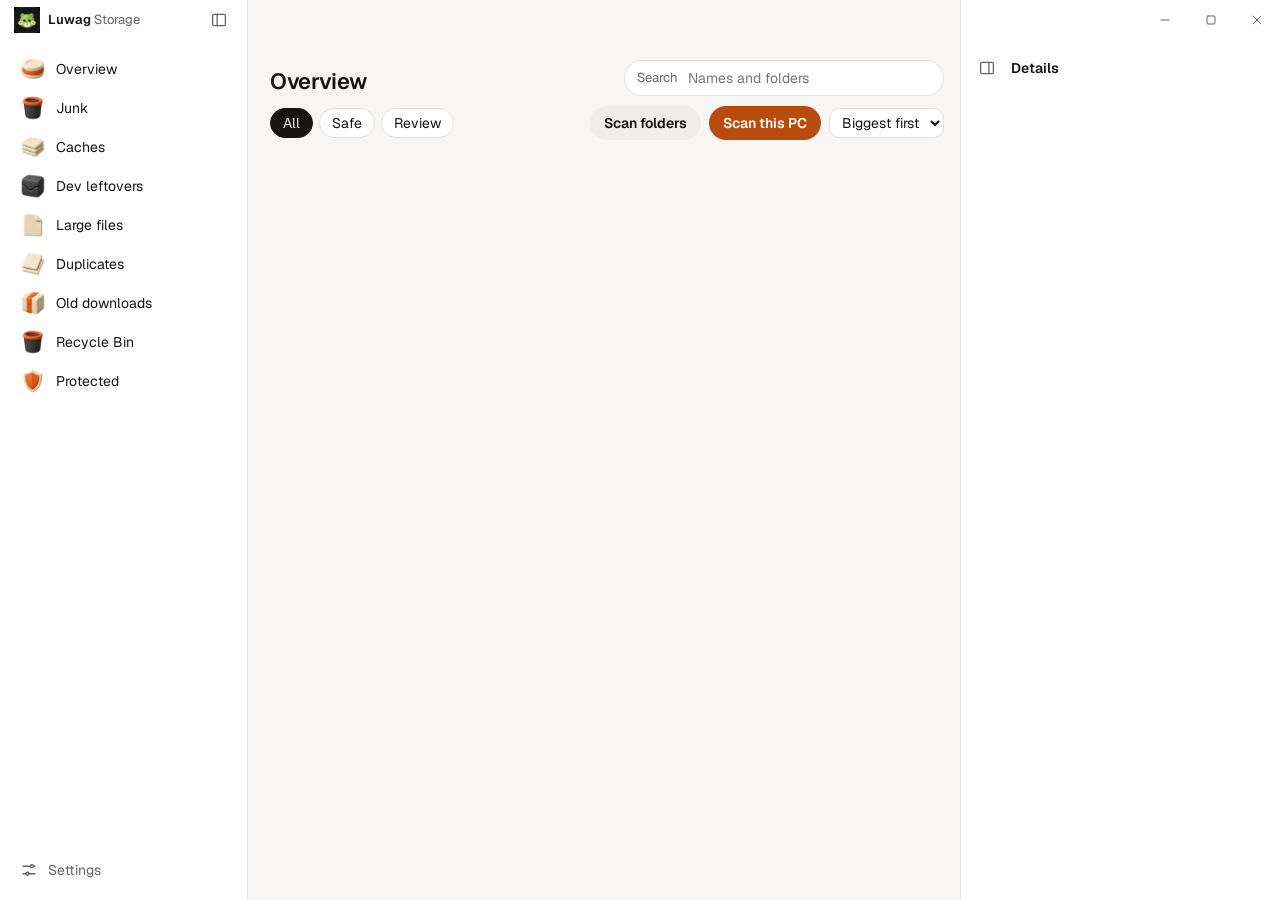
<file: ui/index.html>
<!doctype html>
<html lang="en">
<meta charset="utf-8">
<title>Luwag Storage</title>
<meta name="viewport" content="width=device-width, initial-scale=1">
<meta name="description" content="See what is using this PC and send chosen files to the Recycle Bin.">
<link rel="stylesheet" href="app.css">
<svg class="sprite" aria-hidden="true">
  <symbol id="i-brand" viewBox="0 0 24 24"><circle cx="12" cy="12" r="7.5"/><circle cx="12" cy="12" r="2"/><path d="M12 4.5v2.2M12 17.3V19.5M4.5 12h2.2M17.3 12H19.5"/></symbol>
  <symbol id="i-grid" viewBox="0 0 24 24"><rect x="4" y="4" width="7" height="7" rx="1.5"/><rect x="13" y="4" width="7" height="7" rx="1.5"/><rect x="4" y="13" width="7" height="7" rx="1.5"/><rect x="13" y="13" width="7" height="7" rx="1.5"/></symbol>
  <symbol id="i-trash" viewBox="0 0 24 24"><path d="M4 7h16M10 11v6M14 11v6M6 7l1 12a2 2 0 0 0 2 2h6a2 2 0 0 0 2-2l1-12M9 7V4.5h6V7"/></symbol>
  <symbol id="i-cache" viewBox="0 0 24 24"><path d="M4 8h16M4 12h16M4 16h16"/><path d="M7 8V6.5A2.5 2.5 0 0 1 9.5 4h5A2.5 2.5 0 0 1 17 6.5V8"/></symbol>
  <symbol id="i-code" viewBox="0 0 24 24"><path d="M9 7.5L4.5 12 9 16.5M15 7.5L19.5 12 15 16.5"/></symbol>
  <symbol id="i-file" viewBox="0 0 24 24"><path d="M7 3.5h7l5 5V20a1.5 1.5 0 0 1-1.5 1.5h-10.5A1.5 1.5 0 0 1 5.5 20V5A1.5 1.5 0 0 1 7 3.5z"/><path d="M14 3.5V9h5.5"/></symbol>
  <symbol id="i-twins" viewBox="0 0 24 24"><rect x="3.5" y="6" width="10" height="13" rx="2"/><path d="M10.5 3.5h7.5a2.5 2.5 0 0 1 2.5 2.5v10"/></symbol>
  <symbol id="i-down" viewBox="0 0 24 24"><path d="M12 4v11M7.5 11.5L12 16l4.5-4.5"/><path d="M5 20h14"/></symbol>
  <symbol id="i-shield" viewBox="0 0 24 24"><path d="M12 3l7 3v5.5c0 4.4-3 8-7 9.5-4-1.5-7-5.1-7-9.5V6z"/></symbol>
  <symbol id="i-prefs" viewBox="0 0 24 24"><path d="M4 7h10M18 7h2M4 17h4M12 17h8"/><circle cx="16" cy="7" r="2"/><circle cx="10" cy="17" r="2"/></symbol>
  <symbol id="i-search" viewBox="0 0 24 24"><circle cx="11" cy="11" r="6.5"/><path d="M20 20l-4.2-4.2"/></symbol>
  <symbol id="i-check" viewBox="0 0 24 24"><path d="M5 12.5l4.5 4.5L19 7.5"/></symbol>
  <symbol id="i-close" viewBox="0 0 24 24"><path d="M6 6l12 12M18 6L6 18"/></symbol>
  <symbol id="i-min" viewBox="0 0 24 24"><path d="M6 12h12"/></symbol>
  <symbol id="i-max" viewBox="0 0 24 24"><rect x="6" y="6" width="12" height="12" rx="1.5"/></symbol>
  <symbol id="i-unmax" viewBox="0 0 24 24"><rect x="5.5" y="8.5" width="10" height="10" rx="1.5"/><path d="M8.5 5.5h8.5a1.5 1.5 0 0 1 1.5 1.5v8.5"/></symbol>
  <symbol id="i-left" viewBox="0 0 24 24"><rect x="3.5" y="4.5" width="17" height="15" rx="2"/><path d="M9.5 4.5v15"/></symbol>
  <symbol id="i-right" viewBox="0 0 24 24"><rect x="3.5" y="4.5" width="17" height="15" rx="2"/><path d="M14.5 4.5v15"/></symbol>
  <symbol id="i-folder" viewBox="0 0 24 24"><path d="M3 7.5A2.5 2.5 0 0 1 5.5 5H9l2 2h7.5A2.5 2.5 0 0 1 21 9.5v8a2.5 2.5 0 0 1-2.5 2.5h-13A2.5 2.5 0 0 1 3 17.5z"/></symbol>
  <symbol id="i-copy" viewBox="0 0 24 24"><rect x="8.5" y="8.5" width="11.5" height="11.5" rx="2"/><path d="M15.5 8.5V7a2 2 0 0 0-2-2H7a2 2 0 0 0-2 2v6.5a2 2 0 0 0 2 2h1.5"/></symbol>
  <symbol id="i-open" viewBox="0 0 24 24"><path d="M14 4h6v6M20 4l-8.5 8.5M18 14v3.5a2.5 2.5 0 0 1-2.5 2.5h-9A2.5 2.5 0 0 1 4 17.5v-9A2.5 2.5 0 0 1 6.5 6H10"/></symbol>
  <symbol id="i-refresh" viewBox="0 0 24 24"><path d="M19.5 12a7.5 7.5 0 1 1-2.2-5.3M19.5 4.5V9H15"/></symbol>
  <symbol id="i-lock" viewBox="0 0 24 24"><rect x="5" y="10.5" width="14" height="10" rx="2"/><path d="M8 10.5V8a4 4 0 0 1 8 0v2.5"/></symbol>
</svg>

<div class="caption">
  <button type="button" id="w-min" aria-label="Minimize"><svg class="i" aria-hidden="true"><use href="#i-min"/></svg></button>
  <button type="button" id="w-max" aria-label="Maximize"><svg class="i" aria-hidden="true"><use href="#i-max"/></svg></button>
  <button type="button" id="w-close" class="x" aria-label="Close"><svg class="i" aria-hidden="true"><use href="#i-close"/></svg></button>
</div>
<div class="grips" id="grips" aria-hidden="true">
  <div data-edge="left"></div>
  <div data-edge="right"></div>
  <div data-edge="top"></div>
  <div data-edge="bottom"></div>
  <div data-edge="topleft"></div>
  <div data-edge="topright"></div>
  <div data-edge="bottomleft"></div>
  <div data-edge="bottomright"></div>
</div>

<div class="app" id="app">
  <aside class="side" id="side">
    <div class="side-top">
      <span class="brand pywebview-drag-region"><img class="model brand-mark" src="models/logo.png" alt=""><span>Luwag <em>Storage</em></span></span>
      <button type="button" class="icon" id="toggle-side" aria-label="Collapse the sidebar"><svg class="i" aria-hidden="true"><use href="#i-left"/></svg></button>
    </div>
    <nav class="nav" id="nav" aria-label="Views">
      <button type="button" data-view="overview"><img class="model" src="models/disk.png" alt=""><span>Overview</span></button>
      <button type="button" data-view="junk"><img class="model" src="models/bin.png" alt=""><span>Junk</span><em></em></button>
      <button type="button" data-view="caches"><img class="model" src="models/cache.png" alt=""><span>Caches</span><em></em></button>
      <button type="button" data-view="dev"><img class="model" src="models/code.png" alt=""><span>Dev leftovers</span><em></em></button>
      <button type="button" data-view="large"><img class="model" src="models/page.png" alt=""><span>Large files</span><em></em></button>
      <button type="button" data-view="duplicates"><img class="model" src="models/twins.png" alt=""><span>Duplicates</span><em></em></button>
      <button type="button" data-view="downloads"><img class="model" src="models/parcel.png" alt=""><span>Old downloads</span><em></em></button>
      <button type="button" data-view="recycle"><img class="model" src="models/bin.png" alt=""><span>Recycle Bin</span><em></em></button>
      <button type="button" data-view="protected"><img class="model" src="models/shield.png" alt=""><span>Protected</span></button>
    </nav>
    <span class="grow"></span>
    <button type="button" class="side-foot" id="open-settings"><svg class="i" aria-hidden="true"><use href="#i-prefs"/></svg><span>Settings</span></button>
  </aside>

  <main class="main">
    <div class="dragstrip pywebview-drag-region" aria-hidden="true"></div>
    <header class="bar">
      <div class="title pywebview-drag-region">
        <h1 id="title">Overview</h1>
        <p id="sub" class="meta"></p>
      </div>
      <label class="search"><span>Search</span><input id="query" type="search" placeholder="Names and folders" spellcheck="false" autocomplete="off"></label>
    </header>
    <div class="tools" id="tools">
      <div class="chips" id="risks">
        <button type="button" data-risk="all" class="on">All</button>
        <button type="button" data-risk="low">Safe</button>
        <button type="button" data-risk="review">Review</button>
      </div>
      <span class="grow"></span>
      <button type="button" class="pill" id="scan-disk">Scan folders</button>
      <button type="button" class="pill primary" id="scan">Scan this PC</button>
      <button type="button" class="pill" id="stop" hidden>Stop</button>
      <select id="sort" aria-label="Sort">
        <option value="size">Biggest first</option>
        <option value="name">Name</option>
        <option value="old">Oldest first</option>
        <option value="new">Newest first</option>
      </select>
    </div>
    <div class="status" id="status" hidden>
      <div class="meter busy" id="status-meter"><span></span></div>
      <p id="status-text"></p>
    </div>
    <div class="scroll" id="scroll">
      <div id="body"></div>
    </div>
    <div class="selbar" id="selbar" hidden>
      <strong id="sel-count"></strong>
      <button type="button" id="sel-recycle" class="bad">Recycle</button>
      <button type="button" id="sel-reveal">Show in Explorer</button>
      <button type="button" id="sel-copy">Copy paths</button>
      <button type="button" id="sel-protect">Protect</button>
      <span class="grow"></span>
      <button type="button" id="sel-all">Select visible</button>
      <button type="button" id="sel-none" class="icon" aria-label="Clear selection"><svg class="i" aria-hidden="true"><use href="#i-close"/></svg></button>
    </div>
  </main>

  <aside class="peek" id="peek">
    <div class="peek-top">
      <button type="button" class="icon" id="toggle-peek" aria-label="Collapse the preview"><svg class="i" aria-hidden="true"><use href="#i-right"/></svg></button>
      <span class="peek-label pywebview-drag-region" id="peek-label">Details</span>
    </div>
    <div class="peek-body" id="peek-body"></div>
    <div class="peek-rail" id="peek-rail"></div>
  </aside>
</div>

<nav class="phone-nav" id="phone-nav" aria-label="Phone views">
  <button type="button" data-view="overview"><img class="model" src="models/disk.png" alt="" width="28" height="28"><span>Overview</span></button>
  <button type="button" data-view="junk"><img class="model" src="models/bin.png" alt="" width="28" height="28"><span>Junk</span></button>
  <button type="button" data-view="caches"><img class="model" src="models/cache.png" alt="" width="28" height="28"><span>Caches</span></button>
  <button type="button" data-view="dev"><img class="model" src="models/code.png" alt="" width="28" height="28"><span>Dev</span></button>
  <button type="button" id="phone-more-open"><img class="model" src="models/folder.png" alt="" width="28" height="28"><span>More</span></button>
</nav>

<div class="menu" id="menu" hidden role="menu"></div>
<dialog class="sheet" id="sheet" aria-labelledby="sheet-title"></dialog>
<dialog class="prefs" id="prefs" aria-labelledby="prefs-title">
  <header class="prefs-head">
    <h2 id="prefs-title">Settings</h2>
    <button type="button" class="icon" id="prefs-close" aria-label="Close settings"><svg class="i" aria-hidden="true"><use href="#i-close"/></svg></button>
  </header>
  <div class="prefs-body" id="prefs-body"></div>
</dialog>
<dialog class="sheet" id="phone-more" aria-labelledby="phone-more-title">
  <form method="dialog" class="sheet-pad">
    <h2 id="phone-more-title">More</h2>
    <div class="phone-more-list" id="phone-more-list">
      <button type="button" data-view="large"><img class="model" src="models/page.png" alt=""><span>Large files</span></button>
      <button type="button" data-view="duplicates"><img class="model" src="models/twins.png" alt=""><span>Duplicates</span></button>
      <button type="button" data-view="downloads"><img class="model" src="models/parcel.png" alt=""><span>Old downloads</span></button>
      <button type="button" data-view="recycle"><img class="model" src="models/bin.png" alt=""><span>Recycle Bin</span></button>
      <button type="button" data-view="protected"><img class="model" src="models/shield.png" alt=""><span>Protected</span></button>
      <button type="button" id="phone-details"><img class="model" src="models/photo.png" alt=""><span>Details</span></button>
      <button type="button" id="phone-settings"><img class="model" src="models/logo.png" alt=""><span>Settings</span></button>
    </div>
    <div class="btns"><button type="submit" class="pill">Close</button></div>
  </form>
</dialog>
<dialog class="hello" id="hello" aria-labelledby="hello-title">
  <form method="dialog">
    <img class="model peek-model" id="hello-model" src="models/logo.png" alt="" width="112" height="112">
    <p class="note" id="hello-step">1 of 3</p>
    <h2 id="hello-title">See this PC</h2>
    <p id="hello-text"></p>
    <label class="hello-motion" id="hello-motion-row"><input type="checkbox" id="hello-motion" checked> Let the models move</label>
    <div class="btns">
      <button type="button" class="pill" id="hello-back">Back</button>
      <button type="button" class="pill primary" id="hello-next">Next</button>
    </div>
  </form>
</dialog>
<div class="toast" id="toast" hidden role="status"><span id="toast-text"></span><button type="button" id="toast-act" hidden>Scan again</button></div>
<div id="live" class="sr" aria-live="polite"></div>
<script src="app.js?v=8"></script>
</file>
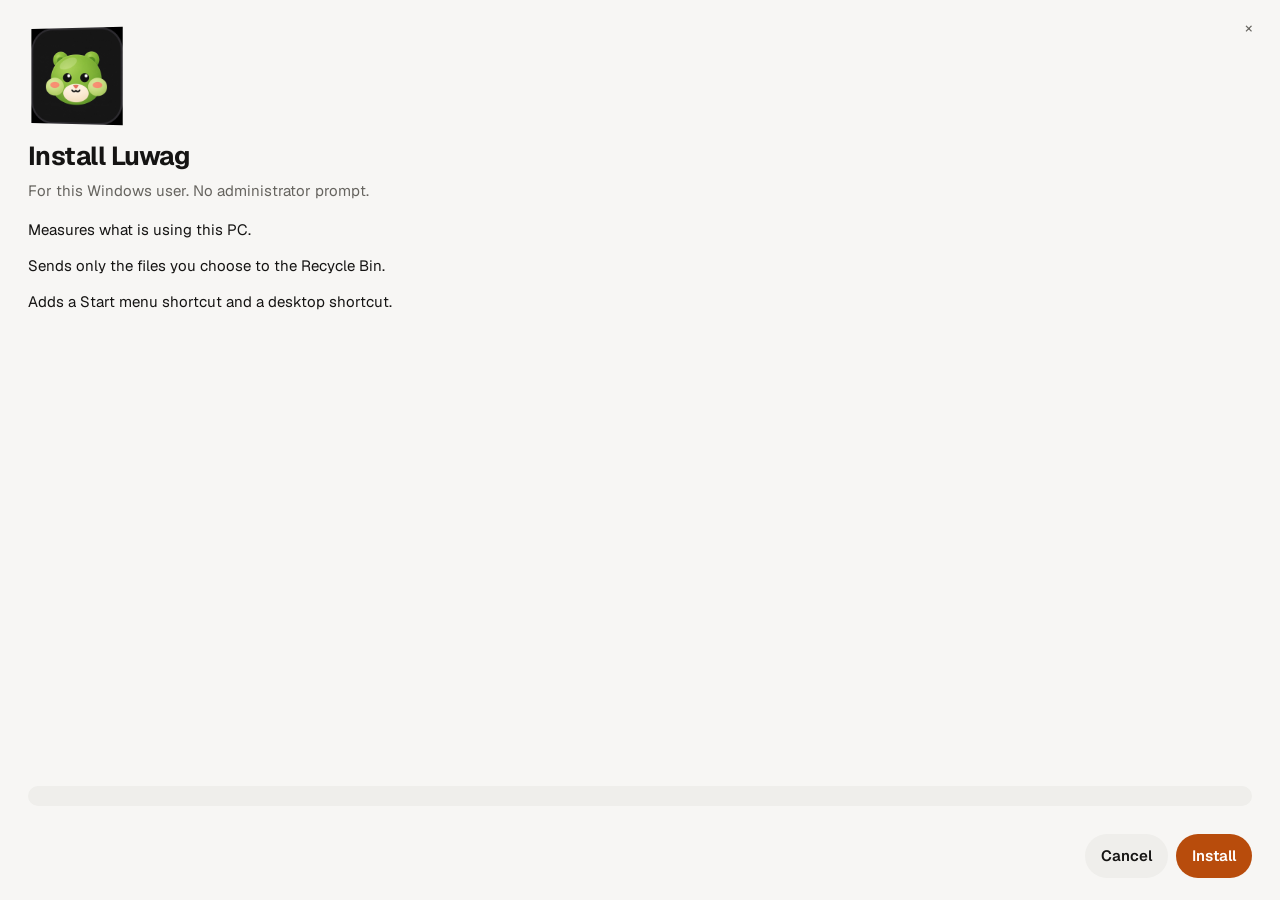
<file: packaging/setup.html>
<!doctype html>
<html lang="en">
<meta charset="utf-8">
<title>Luwag Setup</title>
<meta name="viewport" content="width=device-width, initial-scale=1">
<style>
  @font-face { font-family: Geist; src: url("../ui/fonts/Geist.woff2") format("woff2"); font-weight: 100 900; font-display: swap }
  :root {
    color-scheme: light;
    --bg: #F7F6F4; --surface: #FFFFFF; --soft: #EFEEEB; --ink: #151413; --muted: #66645F;
    --accent: #B84C0C; --accent-ink: #FFFFFF; --line: #E3E1DD;
    --drift: linear(0, 0.021, 0.073, 0.146, 0.232, 0.324, 0.417, 0.508, 0.594, 0.672, 0.745, 0.806, 0.859, 0.903, 0.94, 0.969, 0.992, 1);
  }
  @media (prefers-color-scheme: dark) {
    :root { color-scheme: dark; --bg: #111113; --surface: #18181A; --soft: #222225; --ink: #F4F3F1; --muted: #A3A19C; --accent: #FF8A3D; --accent-ink: #0F0F10; --line: #2C2C2F }
  }
  * { box-sizing: border-box }
  html, body { margin: 0; height: 100%; background: var(--bg); color: var(--ink); font: 400 15px/1.45 Geist, "Segoe UI", sans-serif }
  body { display: flex; flex-direction: column; padding: 28px 28px 22px }
  button { cursor: pointer; font: inherit }
  button:disabled { cursor: not-allowed }
  button:focus-visible { outline: 3px solid #C98E52; outline-offset: 2px }
  .drag { position: fixed; top: 0; left: 0; right: 92px; height: 36px }
  .x { position: fixed; top: 8px; right: 8px; width: 46px; height: 40px; border: 0; border-radius: 8px; background: none; color: var(--muted) }
  .x:hover { background: #C42B1C; color: white }
  .stage { width: 96px; height: 96px; perspective: 640px }
  .logo { width: 96px; height: 96px; object-fit: contain; animation: yaw 4.2s var(--drift) 1 both }
  @keyframes yaw { 0% { transform: rotateY(-18deg) translateY(0) } 50% { transform: rotateY(18deg) translateY(-4px) } 100% { transform: rotateY(-18deg) translateY(0) } }
  @media (prefers-reduced-motion: reduce) { .logo { animation: none } }
  h1 { margin: 14px 0 4px; font-size: 26px; letter-spacing: -.02em }
  .meta { margin: 0; color: var(--muted) }
  ul { margin: 18px 0; padding: 0; list-style: none; display: flex; flex-direction: column; gap: 8px }
  li { min-height: 28px }
  .path { margin-top: auto; padding: 10px 12px; border-radius: 10px; background: var(--soft); color: var(--muted); font-family: ui-monospace, monospace; font-size: 12px; word-break: break-all }
  .row { display: flex; justify-content: flex-end; gap: 8px; margin-top: 16px }
  button.act { height: 44px; padding: 0 16px; border: 0; border-radius: 999px; background: var(--soft); color: var(--ink); font-weight: 600 }
  button.go { background: var(--accent); color: var(--accent-ink) }
  button:disabled { opacity: .55 }
  .err { color: #C2362B; font-weight: 600 }
  #work, #done { display: none }
  body.work #ask, body.done #ask, body.done #work { display: none }
  body.work #work, body.done #done { display: block }
</style>
<body>
  <div class="drag pywebview-drag-region"></div>
  <button type="button" class="x" id="close" aria-label="Close">×</button>
  <div class="stage"><img class="logo" src="../ui/models/logo.png" alt="" width="96" height="96"></div>
  <div id="ask">
    <h1>Install Luwag</h1>
    <p class="meta">For this Windows user. No administrator prompt.</p>
    <ul>
      <li>Measures what is using this PC.</li>
      <li>Sends only the files you choose to the Recycle Bin.</li>
      <li>Adds a Start menu shortcut and a desktop shortcut.</li>
    </ul>
  </div>
  <div id="work">
    <h1>Installing</h1>
    <p class="meta" id="work-text">Copying Luwag into your user folder.</p>
  </div>
  <div id="done">
    <h1>Luwag is installed</h1>
    <p class="meta">Open it now, or from the Start menu later.</p>
  </div>
  <p class="path" id="dest"></p>
  <p class="err" id="err" hidden></p>
  <div class="row">
    <button type="button" class="act" id="cancel">Cancel</button>
    <button type="button" class="act go" id="go">Install</button>
  </div>
<script>
const $ = (id) => document.getElementById(id);
function api() {
  const bridge = window.pywebview && window.pywebview.api;
  if (!bridge || typeof bridge.info !== 'function') return null;
  return bridge;
}
function say(text) {
  $('err').hidden = !text;
  $('err').textContent = text || '';
}
async function boot() {
  const bridge = api();
  if (!bridge) return false;
  try {
    const info = await bridge.info();
    $('dest').textContent = info.dest || '';
    if (info.error) {
      say(info.error);
      $('go').disabled = true;
    }
  } catch (err) {
    say((err && err.message) || 'Setup could not read the package.');
    $('go').disabled = true;
  }
  return true;
}
$('close').addEventListener('click', () => { const bridge = api(); if (bridge) bridge.close(); });
$('cancel').addEventListener('click', () => { const bridge = api(); if (bridge) bridge.close(); });
$('go').addEventListener('click', async () => {
  const bridge = api();
  if (!bridge) { say('Setup is not connected.'); return; }
  if (document.body.classList.contains('done')) {
    $('go').disabled = true;
    await bridge.open_app();
    return;
  }
  document.body.classList.add('work');
  $('go').disabled = true;
  $('cancel').disabled = true;
  const result = await bridge.install();
  $('go').disabled = false;
  $('cancel').disabled = false;
  if (!result || !result.ok) {
    document.body.classList.remove('work');
    say((result && result.error) || 'Install did not finish.');
    return;
  }
  document.body.classList.remove('work');
  document.body.classList.add('done');
  $('dest').textContent = result.dest || $('dest').textContent;
  $('cancel').hidden = true;
  $('go').textContent = 'Open Luwag';
});
window.addEventListener('pywebviewready', () => setTimeout(boot, 0));
(function connect(left) {
  if (api()) { setTimeout(boot, 0); return; }
  if (left <= 0) {
    say('Setup is not connected.');
    $('go').disabled = true;
    return;
  }
  setTimeout(() => connect(left - 1), 100);
})(80);
</script>
</body>
</html>
</file>
<file: ui/app.css>
/* Reading this as: a Windows storage tool for one person, in the LodiSave Gallery Kape kit, dial ENERGY 2 / RHYTHM 2 / MOTION 2.
   Color: Gallery Kape tokens, because this window is supposed to match that app. Crema is the one accent, on the used-space bar and Scan this PC.
   Status green and red are the Gallery pair, used only for Safe, for health, and for Recycle.
   Type: Geist, the Gallery face. Titles 22px, body 14px, meta 12.5px, same steps as the Gallery.
   Layout: Gallery three-pane shell. The center is a size list and a proportional map because the content is bytes, not photos.
   Radius: 10 / 12 / 18, pills only on search, chips, and the selection bar.
   Shadow: only the selection bar, toast, menu, and dialogs, the Gallery elevation for things that float above the page.
   Motion: Drift grows a bar when a measurement arrives. Float brings in the selection bar, toast, and confirm sheet. Snap is the press. Rows do not bounce.
   Model yaw: a clay picture turns so a file kind reads as an object. Settings, Motion, Off is the pause. Reduced motion keeps them still until that setting is On.
   Phone: under 760px, and with ?shell=phone, the side nav becomes a bottom bar and the preview becomes a sheet. The same scan has to fit a narrow window.
   Icons: chrome stays 1.75 round strokes. File kinds and the nav use the clay models in ui/models. */

@font-face { font-family: Geist; src: url(fonts/Geist.woff2) format('woff2'); font-weight: 100 900; font-display: swap }
@font-face { font-family: 'Geist Mono'; src: url(fonts/GeistMono.woff2) format('woff2'); font-weight: 100 900; font-display: swap }

:root {
  color-scheme: light;
  --font-body: Geist, 'Segoe UI', system-ui, sans-serif;
  --font-mono: 'Geist Mono', ui-monospace, monospace;
  --bg: #F7F6F4; --surface: #FFFFFF; --soft: #EFEEEB; --soft-2: #E5E3DF; --line: #E3E1DD; --ink: #151413; --muted: #66645F;
  --accent: #B84C0C; --accent-ink: #FFFFFF; --pick: #C98E52; --ok: #1A7F4B; --bad: #C2362B;
  --shadow: 0 10px 30px rgba(0, 0, 0, .18);
  --crema: #FF8A3D; --on-media: #FFFFFF; --wash: rgba(127, 127, 127, .22); --flip-bad: #FF8A7E;
  --backdrop: rgba(15, 15, 16, .45); --close: #C42B1C;
  --float: linear(0, 0.034, 0.119, 0.236, 0.373, 0.515, 0.649, 0.774, 0.883, 0.969, 1.038, 1.088, 1.119, 1.135, 1.139, 1.134, 1.121, 1.104, 1.086, 1.066, 1.047, 1.03, 1.015, 1.003, 0.994, 0.987, 0.983, 0.981, 0.981, 0.982, 0.983, 0.986, 0.988, 0.991, 0.994, 1);
  --drift: linear(0, 0.021, 0.073, 0.146, 0.232, 0.324, 0.417, 0.508, 0.594, 0.672, 0.745, 0.806, 0.859, 0.903, 0.94, 0.969, 0.992, 1.009, 1.022, 1.031, 1.036, 1.038, 1.038, 1.037, 1.035, 1.032, 1.029, 1.025, 1.021, 1.018, 1.015, 1.012, 1.009, 1.007, 1.005, 1.003, 1);
  --snap: linear(0, 0.058, 0.182, 0.32, 0.459, 0.582, 0.681, 0.764, 0.829, 0.876, 0.913, 0.94, 0.959, 0.972, 0.982, 0.988, 0.993, 1);
  --r-row: 10px; --r-tile: 12px; --r-panel: 18px; --r-pill: 999px;
  --left: 248px; --right: 320px; --strip: 40px; --top: calc(var(--strip) + 56px);
}
@media (prefers-color-scheme: dark) {
  :root:not([data-theme="light"]) {
    color-scheme: dark;
    --bg: #111113; --surface: #18181A; --soft: #222225; --soft-2: #2C2C30; --line: #2C2C2F; --ink: #F4F3F1; --muted: #A3A19C;
    --accent: #FF8A3D; --accent-ink: #0F0F10; --pick: #E8B37A; --ok: #3DD68C; --bad: #FF6B5E;
    --shadow: 0 10px 30px rgba(0, 0, 0, .6);
  }
}
:root[data-theme="dark"] {
  color-scheme: dark;
  --bg: #111113; --surface: #18181A; --soft: #222225; --soft-2: #2C2C30; --line: #2C2C2F; --ink: #F4F3F1; --muted: #A3A19C;
  --accent: #FF8A3D; --accent-ink: #0F0F10; --pick: #E8B37A; --ok: #3DD68C; --bad: #FF6B5E;
  --shadow: 0 10px 30px rgba(0, 0, 0, .6);
}

* { box-sizing: border-box }
html, body { margin: 0; height: 100%; overflow: clip; background: var(--bg) }
body { color: var(--ink); font: 400 14px/1.45 var(--font-body); font-variant-numeric: tabular-nums; -webkit-font-smoothing: antialiased }
button, input, select { font: inherit; color: inherit }
button, .row, label.search, summary { cursor: pointer }
button:disabled { cursor: not-allowed; opacity: .55 }
:focus-visible { outline: 3px solid var(--pick); outline-offset: 2px }
[hidden] { display: none !important }
.sprite { position: absolute; width: 0; height: 0 }
.i { width: 18px; height: 18px; flex: none; fill: none; stroke: currentColor; stroke-width: 1.75; stroke-linecap: round; stroke-linejoin: round }
.brand-mark { width: 22px; height: 22px }
.model { width: 26px; height: 26px; object-fit: contain; flex: none; pointer-events: none }
.row .model { width: 36px; height: 36px }
.peek-model { width: 112px; height: 112px; margin: 0 0 4px }
.map .model { width: 40px; height: 40px; margin-bottom: auto }
.grow { flex: 1 }
.sr { position: absolute; width: 1px; height: 1px; padding: 0; margin: -1px; overflow: hidden; clip: rect(0, 0, 0, 0); border: 0 }
.meta { display: flex; flex-wrap: wrap; column-gap: 14px; row-gap: 2px; color: var(--muted); font-size: 12.5px }
html.still *, html.still *::before, html.still *::after { animation: none !important; transition: none !important }
@media (prefers-reduced-motion: reduce) {
  html:not([data-motion="on"]) *,
  html:not([data-motion="on"]) *::before,
  html:not([data-motion="on"]) *::after { animation: none !important; transition: none !important }
}

.caption { position: fixed; top: 0; right: 0; z-index: 70; display: flex; height: 40px; -webkit-app-region: no-drag }
.caption button { width: 46px; height: 40px; display: grid; place-items: center; color: var(--muted); background: none; border: 0; transition: background-color .12s }
.caption button .i { width: 16px; height: 16px; stroke-width: 1.5 }
.caption button:hover { background: var(--soft); color: var(--ink) }
.caption .x:hover { background: var(--close); color: var(--on-media) }

.grips div { position: fixed; z-index: 65 }
.grips [data-edge="left"] { left: 0; top: 10px; bottom: 10px; width: 6px; cursor: ew-resize }
.grips [data-edge="right"] { right: 0; top: 10px; bottom: 10px; width: 6px; cursor: ew-resize }
.grips [data-edge="top"] { top: 0; left: 10px; right: 150px; height: 6px; cursor: ns-resize }
.grips [data-edge="bottom"] { bottom: 0; left: 10px; right: 10px; height: 6px; cursor: ns-resize }
.grips [data-edge="topleft"] { top: 0; left: 0; width: 10px; height: 10px; cursor: nwse-resize }
.grips [data-edge="topright"] { top: 0; right: 0; width: 12px; height: 8px; cursor: nesw-resize }
.grips [data-edge="bottomleft"] { bottom: 0; left: 0; width: 12px; height: 12px; cursor: nesw-resize }
.grips [data-edge="bottomright"] { bottom: 0; right: 0; width: 12px; height: 12px; cursor: nwse-resize }

.app { display: grid; grid-template-columns: var(--left) minmax(0, 1fr) var(--right); height: 100% }
.app.side-shut { --left: 64px }
.app.peek-shut { --right: 56px }
.icon { width: 36px; height: 36px; display: grid; place-items: center; border-radius: var(--r-row); border: 0; background: none; color: var(--muted); flex: none; transition: background-color .15s, transform .2s var(--snap) }
.icon:hover { background: var(--soft); color: var(--ink) }
.icon:active, .pill:active, .chips button:active, .row:active { transform: scale(.98) }

.side { display: flex; flex-direction: column; gap: 2px; padding: 0 10px 12px; border-right: 1px solid var(--line); background: var(--surface); min-width: 0; min-height: 0; overflow: hidden auto }
.side-top { display: flex; align-items: center; gap: 4px; height: var(--strip); padding-left: 4px; margin-bottom: 8px; flex: none }
.brand { flex: 1; display: flex; align-items: center; gap: 8px; min-width: 0; font-size: 13px; font-weight: 600; white-space: nowrap }
.brand em { font-style: normal; font-weight: 400; color: var(--muted) }
.nav { display: flex; flex-direction: column; gap: 1px }
.nav button, .side-foot {
  display: flex; align-items: center; gap: 10px; width: 100%; min-height: 36px; padding: 6px 10px; border: 0; border-radius: var(--r-row);
  background: none; text-align: left; color: var(--ink); transition: background-color .15s var(--snap)
}
.nav button:hover, .side-foot:hover { background: var(--soft) }
.nav button.on { background: var(--soft-2); font-weight: 600 }
.nav .i, .side-foot .i { color: var(--muted) }
.nav button.on .i { color: var(--ink) }
.nav span, .side-foot span { flex: 1; min-width: 0; overflow: hidden; text-overflow: ellipsis; white-space: nowrap }
.nav em { font-style: normal; font-size: 12px; color: var(--muted) }
.side-foot { margin-top: 8px; color: var(--muted) }
.side-shut .brand span, .side-shut .nav span, .side-shut .side-foot span, .side-shut .nav em { display: none }
.side-shut .nav button, .side-shut .side-foot { justify-content: center; padding: 6px 0 }
.side-shut .side-top { padding: 0; justify-content: center }
.side-shut .brand { flex: none }

.main { position: relative; display: flex; flex-direction: column; min-width: 0; min-height: 0 }
.dragstrip { position: absolute; top: 0; left: 0; right: 0; height: var(--strip); z-index: 2 }
.bar { display: flex; align-items: flex-end; gap: 14px; height: var(--top); padding: var(--strip) 16px 0 22px; flex: none }
.title { flex: 1; min-width: 0 }
h1 { margin: 0; font-size: 22px; font-weight: 600; letter-spacing: -.015em; line-height: 1.2; overflow: hidden; text-overflow: ellipsis; white-space: nowrap }
h1.swap { animation: rise .4s var(--drift) }
#sub { margin: 2px 0 0 }
.search { display: flex; align-items: center; gap: 8px; width: min(320px, 36vw); height: 36px; padding: 0 12px; border-radius: var(--r-pill); background: var(--surface); border: 1px solid var(--line); color: var(--muted) }
.search:focus-within { border-color: var(--ink); color: var(--ink) }
.search span { font-size: 13px }
.search input { flex: 1; min-width: 0; border: 0; outline: 0; background: none; color: var(--ink) }
.tools { display: flex; align-items: center; gap: 8px; padding: 10px 16px 10px 22px; flex-wrap: wrap }
.chips { display: flex; gap: 6px }
.chips button { height: 30px; padding: 0 12px; border-radius: var(--r-pill); background: var(--surface); border: 1px solid var(--line); transition: background-color .2s var(--snap), color .2s, transform .2s var(--snap) }
.chips button.on { background: var(--ink); color: var(--bg); border-color: var(--ink) }
select { height: 30px; padding: 0 8px; border-radius: var(--r-row); border: 1px solid var(--line); background: var(--surface) }
.pill { height: 34px; padding: 0 14px; border-radius: var(--r-pill); border: 0; background: var(--soft); font-weight: 600; display: inline-flex; align-items: center; justify-content: center; gap: 8px; transition: background-color .15s, transform .2s var(--snap) }
.pill:hover { background: var(--soft-2) }
.pill.primary { background: var(--accent); color: var(--accent-ink) }
.pill.primary:hover { filter: brightness(1.06) }
.pill.bad, .text-bad { color: var(--bad); background: var(--soft) }
.status { padding: 0 22px 8px }
.status p { margin: 6px 0 0; color: var(--muted); font-size: 12.5px; overflow: hidden; text-overflow: ellipsis; white-space: nowrap }
.meter { height: 8px; border-radius: 4px; background: var(--soft); overflow: hidden }
.meter > span { display: block; height: 100%; width: 0; background: var(--accent); border-radius: 4px; transition: width .7s var(--drift) }
.meter.busy > span { width: 35%; animation: indet 1.1s ease-in-out infinite }
@keyframes indet { 0% { margin-left: 0 } 100% { margin-left: 65% } }
@keyframes rise { from { opacity: 0; transform: translateY(8px) } }

.scroll { flex: 1; overflow: auto; padding: 4px 16px 96px 22px; min-height: 0 }
.drive { display: grid; grid-template-columns: 42px minmax(0, 1fr) auto; gap: 8px 12px; align-items: center; padding: 12px 0; border-bottom: 1px solid var(--line) }
.drive b { font-size: 18px }
.drive .track { grid-column: 2 / -1 }
.map { display: flex; gap: 6px; height: 168px; margin: 14px 0 }
.map button { min-width: 0; border: 0; border-radius: var(--r-tile); background: var(--soft); color: var(--ink); text-align: left; padding: 12px; display: flex; flex-direction: column; justify-content: flex-end; overflow: hidden; transition: flex-grow .7s var(--drift), background-color .2s }
.map button strong, .map button span { overflow: hidden; text-overflow: ellipsis; white-space: nowrap }
.map button span { color: var(--muted); font-size: 12.5px }
.map button.on { background: var(--ink); color: var(--bg) }
.map button.on span { color: var(--bg); opacity: .8 }
.section-label { margin: 18px 0 8px; font-size: 13px; font-weight: 600 }
.note { color: var(--muted); font-size: 13px; margin: 8px 0 }
.rows { display: flex; flex-direction: column; gap: 4px }
.row {
  display: grid; grid-template-columns: 22px 40px minmax(0, 1fr) minmax(80px, 28%) auto; gap: 10px; align-items: center;
  width: 100%; min-height: 48px; padding: 8px 10px; border: 0; border-radius: var(--r-row); background: var(--surface); text-align: left; color: var(--ink)
}
.row:hover { background: var(--soft) }
.row.sel { background: var(--soft-2); outline: 2px solid var(--accent); outline-offset: -2px }
.row .name { min-width: 0 }
.row .name b, .row .name small { display: block; overflow: hidden; text-overflow: ellipsis; white-space: nowrap }
.row .name small { color: var(--muted); font-size: 12px }
.share { height: 6px; border-radius: 3px; background: var(--soft); overflow: hidden }
.share span { display: block; height: 100%; width: 0; background: var(--ink); transition: width .6s var(--drift) }
.row em { font-style: normal; font-weight: 600; white-space: nowrap }
.tick { width: 18px; height: 18px; border-radius: 50%; border: 1.5px solid var(--muted); display: grid; place-items: center }
.row.sel .tick { background: var(--accent); border-color: var(--accent); color: var(--accent-ink) }
.tick .i { width: 12px; height: 12px; stroke-width: 2.5; opacity: 0 }
.row.sel .tick .i { opacity: 1 }
.risk { font-size: 12px; font-weight: 600 }
.risk.low { color: var(--ok) }
.risk.review { color: var(--ink) }
.empty { margin: 48px auto; max-width: 460px; text-align: left }
.empty h2 { margin: 0 0 6px; font-size: 18px }
.empty p { margin: 0; color: var(--muted) }
.empty .row-btns { display: flex; flex-wrap: wrap; gap: 8px; margin-top: 14px }
.banner { padding: 10px 12px; border-radius: var(--r-row); background: var(--soft); margin-bottom: 10px }
.history { width: 100%; height: 88px }
.history polyline { fill: none; stroke: var(--accent); stroke-width: 2 }
.nav button, .row, .map button, .brand, .peek-body, .phone-nav button, .phone-more-list button, .hello form { perspective: 640px }
@keyframes model-yaw {
  0% { transform: rotateY(-18deg) translateY(0) }
  50% { transform: rotateY(18deg) translateY(-4px) }
  100% { transform: rotateY(-18deg) translateY(0) }
}
.model { animation: model-yaw 6.8s var(--drift) infinite }
.peek-model { width: 112px; height: 112px; margin: 0 0 4px; animation-duration: 5.2s }
.dupe { margin-bottom: 12px; padding-bottom: 8px; border-bottom: 1px solid var(--line) }
.dupe h3 { margin: 0 0 6px; font-size: 14px }
.keep { color: var(--ok); font-size: 12px; font-weight: 600 }

.peek { display: flex; flex-direction: column; min-width: 0; min-height: 0; border-left: 1px solid var(--line); background: var(--surface) }
.peek-top { display: flex; align-items: center; gap: 6px; height: var(--top); padding: var(--strip) 8px 0; flex: none }
.peek-label { flex: 1; font-weight: 600; min-width: 0; overflow: hidden; text-overflow: ellipsis; white-space: nowrap }
.peek-body { flex: 1; overflow: auto; padding: 4px 16px 24px; display: flex; flex-direction: column; gap: 12px; animation: peek .35s var(--drift) }
@keyframes peek { from { opacity: 0; transform: translateX(8px) } }
.peek-rail { display: none }
.peek-shut .peek-label, .peek-shut .peek-body { display: none }
.peek-shut .peek-top { justify-content: center; padding-left: 0; padding-right: 0 }
.peek-shut .peek-rail { display: flex; flex-direction: column; align-items: center; gap: 4px; padding-top: 8px }
.pname { margin: 0; font-size: 16px; font-weight: 600; overflow-wrap: anywhere }
.facts { display: grid; grid-template-columns: auto 1fr; gap: 6px 12px; margin: 0; font-size: 13px }
.facts dt { color: var(--muted) }
.facts dd { margin: 0; overflow-wrap: anywhere; user-select: text }
.acts { display: flex; flex-direction: column; gap: 2px }
.act { display: flex; align-items: center; gap: 10px; min-height: 36px; padding: 0 8px; border: 0; border-radius: var(--r-row); background: none; text-align: left; color: var(--ink) }
.act:hover { background: var(--soft) }
.act.bad, .act.bad .i { color: var(--bad) }
.keys { font-size: 13px }
.keys summary { color: var(--muted); display: flex; align-items: center; gap: 6px }
.keys dl { display: grid; grid-template-columns: auto 1fr; gap: 4px 12px; margin: 8px 0 0 }
.keys dd { margin: 0; color: var(--muted) }
kbd { font: inherit; font-size: 12px; padding: 1px 6px; border-radius: 6px; background: var(--soft) }

.selbar {
  position: absolute; left: 50%; bottom: 16px; transform: translateX(-50%); z-index: 5; display: flex; align-items: center; gap: 4px;
  max-width: calc(100% - 32px); padding: 6px 8px 6px 16px; border-radius: var(--r-pill); background: var(--ink); color: var(--bg);
  box-shadow: var(--shadow); animation: bar-in .45s var(--float)
}
@keyframes bar-in { from { opacity: 0; transform: translate(-50%, 12px) } }
.selbar button { height: 32px; padding: 0 10px; border: 0; border-radius: var(--r-pill); background: none; color: inherit; white-space: nowrap }
.selbar button:hover { background: var(--wash) }
.selbar .bad { color: var(--flip-bad) }
.selbar .icon { color: inherit }
@media (prefers-color-scheme: dark) {
  :root:not([data-theme="light"]) .selbar,
  :root:not([data-theme="light"]) .toast {
    background: #151413;
    color: #F7F6F4;
  }
}
:root[data-theme="dark"] .selbar,
:root[data-theme="dark"] .toast {
  background: #151413;
  color: #F7F6F4;
}
.toast {
  position: fixed; left: 50%; bottom: 22px; transform: translateX(-50%); z-index: 30; display: flex; align-items: center; gap: 12px;
  padding: 10px 10px 10px 16px; border-radius: var(--r-pill); background: var(--ink); color: var(--bg); box-shadow: var(--shadow); animation: bar-in .45s var(--float)
}
.toast button { height: 30px; padding: 0 12px; border: 0; border-radius: var(--r-pill); background: none; color: var(--crema); font-weight: 600 }
.has-bar .toast { bottom: 76px }

.menu { position: fixed; z-index: 20; min-width: 200px; padding: 6px; border-radius: 14px; background: var(--surface); box-shadow: var(--shadow) }
.menu button { display: flex; width: 100%; min-height: 32px; padding: 0 10px; border: 0; border-radius: 8px; background: none; text-align: left }
.menu button:hover { background: var(--soft) }
.menu button.bad { color: var(--bad) }

.sheet, .prefs { border: 0; padding: 0; background: var(--surface); color: var(--ink); box-shadow: var(--shadow) }
.sheet { border-radius: 22px; width: min(520px, 92vw) }
.prefs { border-radius: 14px; width: min(640px, 94vw); max-height: 86vh }
.sheet[open], .prefs[open] { animation: sheet-in .45s var(--float) }
@keyframes sheet-in { from { opacity: 0; transform: translateY(12px) scale(.98) } }
.sheet::backdrop, .prefs::backdrop { background: var(--backdrop) }
.sheet form, .prefs-body, .sheet-pad { display: flex; flex-direction: column; gap: 12px; padding: 22px }
.prefs-head { display: flex; align-items: center; justify-content: space-between; height: 52px; padding: 0 8px 0 22px; border-bottom: 1px solid var(--line) }
.prefs-head h2, .sheet h2 { margin: 0; font-size: 18px }
.sheet p, .field p { margin: 0; color: var(--muted); font-size: 13px }
.sheet .btns, .field .btns { display: flex; justify-content: flex-end; gap: 8px; flex-wrap: wrap }
.field { display: flex; flex-direction: column; gap: 6px }
.field input[type="text"], .field input[type="number"] { height: 38px; padding: 0 12px; border-radius: var(--r-row); border: 1px solid var(--line); background: var(--bg) }
.seg { display: flex; gap: 4px; flex-wrap: wrap }
.seg button.on { background: var(--ink); color: var(--bg) }
.list .line { display: flex; align-items: center; gap: 8px; min-height: 36px }
.list .line span { flex: 1; min-width: 0; overflow: hidden; text-overflow: ellipsis; white-space: nowrap }
.warn { color: var(--bad); font-weight: 600 }

@media (max-width: 1100px) {
  .app { --right: 56px }
  .app.peek-shut { --right: 56px }
}
@media (max-width: 860px) {
  .app { --left: 64px }
  .search { width: 160px }
  .search span { display: none }
  .row { grid-template-columns: 22px 40px minmax(0, 1fr) auto }
  .share { display: none }
}

.phone-nav { display: none }
.hello { border: 0; border-radius: var(--r-panel); background: var(--surface); color: var(--ink); width: min(420px, 92vw); max-height: min(92vh, 640px); overflow: auto; box-shadow: var(--shadow) }
.hello form { display: flex; flex-direction: column; gap: 12px; padding: 22px }
.hello h2 { margin: 0; font-size: 22px }
.hello p { margin: 0; color: var(--muted) }
.hello-motion { display: none; align-items: center; gap: 8px; min-height: 44px }
.hello-motion.show { display: flex }
.hello::backdrop { background: var(--backdrop) }
.phone-more-list { display: flex; flex-direction: column; gap: 4px }
.phone-more-list button { display: flex; align-items: center; gap: 10px; min-height: 48px; border: 0; border-radius: var(--r-row); background: none; text-align: left; padding: 6px 8px }
.phone-more-list button:hover { background: var(--soft) }
@keyframes bar-in-phone { from { opacity: 0; transform: translateY(12px) } }

html[data-shell="phone"] .phone-nav {
  display: flex; position: fixed; left: 0; right: 0; bottom: 0; z-index: 66;
  height: calc(72px + env(safe-area-inset-bottom)); padding: 6px 8px calc(6px + env(safe-area-inset-bottom));
  background: var(--surface); border-top: 1px solid var(--line); gap: 4px
}
html[data-shell="phone"] .phone-nav button {
  flex: 1; min-width: 0; min-height: 56px; border: 0; border-radius: var(--r-row); background: none;
  display: flex; flex-direction: column; align-items: center; justify-content: center; gap: 2px; color: var(--muted); padding: 4px
}
html[data-shell="phone"] .phone-nav button.on { background: var(--soft-2); color: var(--ink); font-weight: 600 }
html[data-shell="phone"] .phone-nav span { font-size: 11px; max-width: 100%; overflow: hidden; text-overflow: ellipsis; white-space: nowrap }
html[data-shell="phone"] .phone-nav .model { width: 28px; height: 28px }
html[data-shell="phone"] .app { display: block; height: 100% }
html[data-shell="phone"] .side { display: none }
html[data-shell="phone"] .main { height: 100%; padding-bottom: calc(72px + env(safe-area-inset-bottom)) }
html[data-shell="phone"] .peek {
  position: fixed; left: 10px; right: 10px; bottom: calc(82px + env(safe-area-inset-bottom)); top: auto; height: min(48vh, 440px); z-index: 50;
  border: 1px solid var(--line); border-radius: var(--r-panel); box-shadow: var(--shadow); overflow: auto
}
html[data-shell="phone"] .app.peek-shut .peek { display: none }
html[data-shell="phone"] .bar { flex-wrap: wrap; height: auto; min-height: var(--top); padding: var(--strip) 16px 8px }
html[data-shell="phone"] .search { width: 100%; height: 44px }
html[data-shell="phone"] .tools { padding: 10px 16px; gap: 8px }
html[data-shell="phone"] .chips button,
html[data-shell="phone"] .pill,
html[data-shell="phone"] select { min-height: 44px; height: 44px }
html[data-shell="phone"] .scroll { padding: 4px 12px 120px 16px }
html[data-shell="phone"] .map { height: 132px }
html[data-shell="phone"] .status p { white-space: normal }
html[data-shell="phone"] .selbar {
  left: 10px; right: 10px; bottom: calc(80px + env(safe-area-inset-bottom)); transform: none; max-width: none;
  flex-wrap: wrap; justify-content: flex-end; animation-name: bar-in-phone
}
html[data-shell="phone"] .selbar button { min-height: 44px; height: auto }
html[data-shell="phone"] .toast {
  left: 10px; right: 10px; bottom: calc(84px + env(safe-area-inset-bottom)); transform: none; max-width: none;
  animation-name: bar-in-phone
}
html[data-shell="phone"] .has-bar .toast { bottom: calc(168px + env(safe-area-inset-bottom)) }
html[data-shell="phone"] .caption { background: var(--bg) }
</file>
